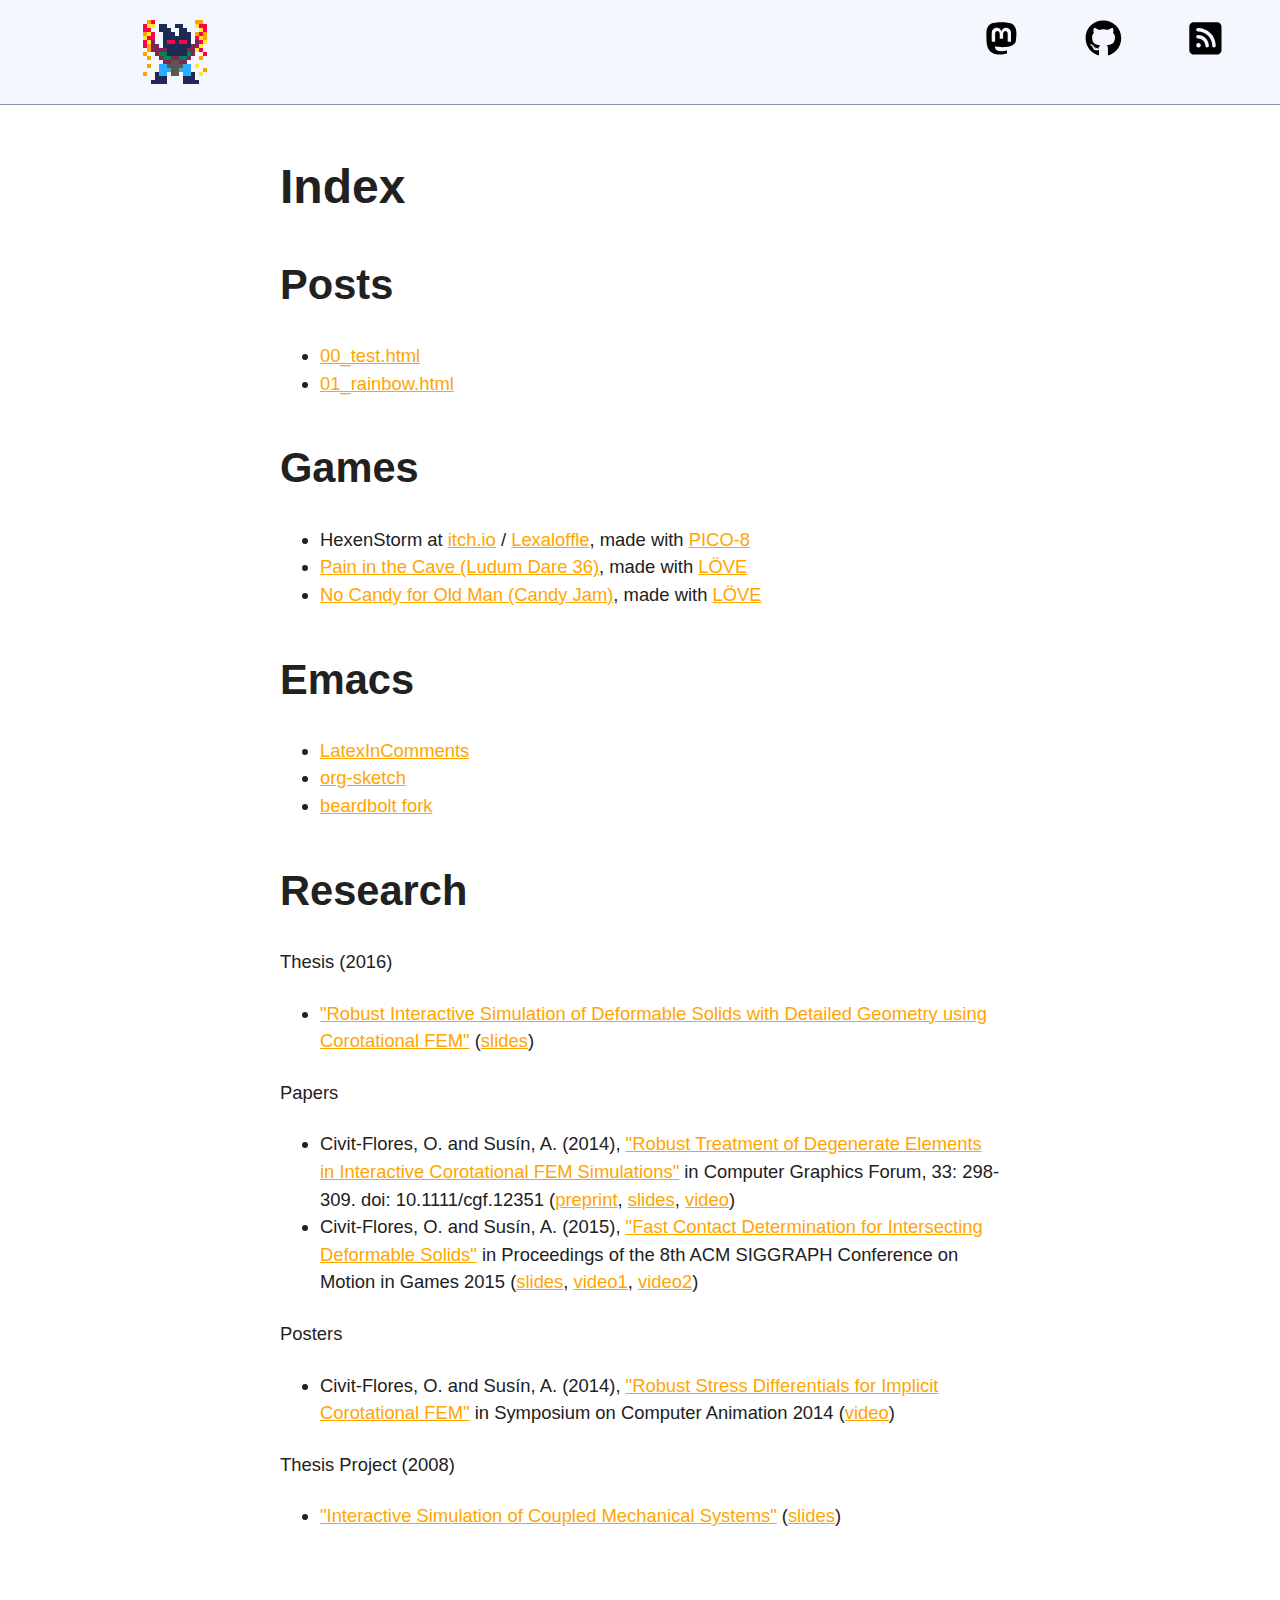
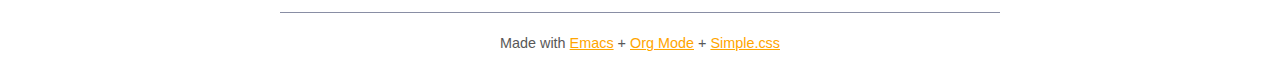
<file: public_html/index.html>
<?xml version="1.0" encoding="utf-8"?>
<!DOCTYPE html PUBLIC "-//W3C//DTD XHTML 1.0 Strict//EN"
"http://www.w3.org/TR/xhtml1/DTD/xhtml1-strict.dtd">
<html xmlns="http://www.w3.org/1999/xhtml" lang="en" xml:lang="en">
<head>
<meta http-equiv="Content-Type" content="text/html;charset=utf-8" />
<meta name="viewport" content="width=device-width, initial-scale=1" />
<title>Index</title>
<meta name="generator" content="Org Mode" />
<link rel="stylesheet" href="../css/simple.min.css" /><link rel="stylesheet" href="../css/custom.css" />
</head>
<body>
<header id="top" class="status">
<style>
  /* Customize Simple.css <header> padding top/bottom and left/right
     NOTE: this affects <footer> too, seems unavoidable
   */
  .status { padding: 20px 20px; }
  /* Container grid for 3 header elements */
  .container_img_title_icons { width: 100%;
                               display: grid;
                               grid-template-columns: 25% 50% 25%; }
  /* Container grid for 3 icons */
  .container_icons { display: grid;
                     grid-template-columns: 33% 33% 33%; }
  /* SVG icon from fontawesome https://docs.fontawesome.com/web/add-icons/svg-bare
     fill: white, instead of default black TODO: dark mode only!?)
  */
  .icon { width: 2em;
          height: 2em;
          fill: black;
          vertical-align: -0.25em; }
  /* Change icon color when hovered */
  .icon:hover { fill: turquoise; }

  /* Change icon fill+hover in dark scheme */
  @media (prefers-color-scheme: dark) {
      .icon { fill: white; }
      .icon:hover { fill: orange; }
  }

</style>

<div class="wrapper_header"> <!-- unnecessary -->

<div class="container_img_title_icons">

  <!-- Image on the Left-->
  <div>
    <a href="/">
      <!-- <img class="logo" type="image/gif" src="../img/mummy7.gif"/> -->
      <img class="logo" type="image/gif" src="../img/FireExecutioner.png"/>
    </a>
  </div>

  <!-- Title at Middle (empty now, but DIV to insert middle block) -->
  <div> </div>

  <!-- Icons on the Right -->
  <div class="container_icons">

    <div>
    <a href="https://mastodon.gamedev.place/@ocivitf" ><svg class="icon"
      xmlns="http://www.w3.org/2000/svg" viewBox="0 0 448 512"><!--!Font
      Awesome Free 6.7.1 by @fontawesome - https://fontawesome.com License
      - https://fontawesome.com/license/free Copyright 2024 Fonticons,
        Inc.--><path d="M433
      179.1c0-97.2-63.7-125.7-63.7-125.7-62.5-28.7-228.6-28.4-290.5 0 0
      0-63.7 28.5-63.7 125.7 0 115.7-6.6 259.4 105.6 289.1 40.5 10.7 75.3
      13 103.3 11.4 50.8-2.8 79.3-18.1 79.3-18.1l-1.7-36.9s-36.3 11.4-77.1
      10.1c-40.4-1.4-83-4.4-89.6-54a102.5 102.5 0 0 1 -.9-13.9c85.6 20.9
      158.7 9.1 178.8 6.7 56.1-6.7 105-41.3 111.2-72.9 9.8-49.8 9-121.5
      9-121.5zm-75.1 125.2h-46.6v-114.2c0-49.7-64-51.6-64
      6.9v62.5h-46.3V197c0-58.5-64-56.6-64-6.9v114.2H90.2c0-122.1-5.2-147.9
      18.4-175 25.9-28.9 79.8-30.8 103.8 6.1l11.6 19.5 11.6-19.5c24.1-37.1
      78.1-34.8 103.8-6.1 23.7 27.3 18.4 53 18.4 175z"/></svg></a>
    </div>

    <div>
    <a href="https://github.com/esquellington"><svg class="icon"
    xmlns="http://www.w3.org/2000/svg" viewBox="0 0 496 512"><!--!Font
    Awesome Free 6.7.1 by @fontawesome - https://fontawesome.com License
    - https://fontawesome.com/license/free Copyright 2024 Fonticons,
    Inc.--><path d="M165.9 397.4c0 2-2.3 3.6-5.2 3.6-3.3
    .3-5.6-1.3-5.6-3.6 0-2 2.3-3.6 5.2-3.6 3-.3 5.6 1.3 5.6
    3.6zm-31.1-4.5c-.7 2 1.3 4.3 4.3 4.9 2.6 1 5.6 0
    6.2-2s-1.3-4.3-4.3-5.2c-2.6-.7-5.5 .3-6.2 2.3zm44.2-1.7c-2.9 .7-4.9
    2.6-4.6 4.9 .3 2 2.9 3.3 5.9 2.6 2.9-.7 4.9-2.6
    4.6-4.6-.3-1.9-3-3.2-5.9-2.9zM244.8 8C106.1 8 0 113.3 0 252c0 110.9
    69.8 205.8 169.5 239.2 12.8 2.3 17.3-5.6 17.3-12.1
    0-6.2-.3-40.4-.3-61.4 0 0-70 15-84.7-29.8 0 0-11.4-29.1-27.8-36.6 0
    0-22.9-15.7 1.6-15.4 0 0 24.9 2 38.6 25.8 21.9 38.6 58.6 27.5 72.9
    20.9 2.3-16 8.8-27.1 16-33.7-55.9-6.2-112.3-14.3-112.3-110.5 0-27.5
    7.6-41.3 23.6-58.9-2.6-6.5-11.1-33.3 2.6-67.9 20.9-6.5 69 27 69 27
    20-5.6 41.5-8.5 62.8-8.5s42.8 2.9 62.8 8.5c0 0 48.1-33.6 69-27 13.7
    34.7 5.2 61.4 2.6 67.9 16 17.7 25.8 31.5 25.8 58.9 0 96.5-58.9
    104.2-114.8 110.5 9.2 7.9 17 22.9 17 46.4 0 33.7-.3 75.4-.3 83.6 0
    6.5 4.6 14.4 17.3 12.1C428.2 457.8 496 362.9 496 252 496 113.3 383.5
    8 244.8 8zM97.2 352.9c-1.3 1-1 3.3 .7 5.2 1.6 1.6 3.9 2.3 5.2 1
    1.3-1 1-3.3-.7-5.2-1.6-1.6-3.9-2.3-5.2-1zm-10.8-8.1c-.7 1.3 .3 2.9
    2.3 3.9 1.6 1 3.6 .7 4.3-.7 .7-1.3-.3-2.9-2.3-3.9-2-.6-3.6-.3-4.3
    .7zm32.4 35.6c-1.6 1.3-1 4.3 1.3 6.2 2.3 2.3 5.2 2.6 6.5 1 1.3-1.3
    .7-4.3-1.3-6.2-2.2-2.3-5.2-2.6-6.5-1zm-11.4-14.7c-1.6 1-1.6 3.6 0
    5.9 1.6 2.3 4.3 3.3 5.6 2.3 1.6-1.3 1.6-3.9
    0-6.2-1.4-2.3-4-3.3-5.6-2z"/></svg></a>
    </div>

    <div>
    <a href="https://RSS"><svg class="icon"
    xmlns="http://www.w3.org/2000/svg" viewBox="0 0 448 512"><!--!Font
    Awesome Free 6.7.1 by @fontawesome - https://fontawesome.com License
    - https://fontawesome.com/license/free Copyright 2024 Fonticons,
    Inc.--><path d="M64 32C28.7 32 0 60.7 0 96L0 416c0 35.3 28.7 64 64
    64l320 0c35.3 0 64-28.7 64-64l0-320c0-35.3-28.7-64-64-64L64 32zM96
    136c0-13.3 10.7-24 24-24c137 0 248 111 248 248c0 13.3-10.7 24-24
    24s-24-10.7-24-24c0-110.5-89.5-200-200-200c-13.3 0-24-10.7-24-24zm0
    96c0-13.3 10.7-24 24-24c83.9 0 152 68.1 152 152c0 13.3-10.7 24-24
    24s-24-10.7-24-24c0-57.4-46.6-104-104-104c-13.3 0-24-10.7-24-24zm0
    120a32 32 0 1 1 64 0 32 32 0 1 1 -64 0z"/></svg></a>
    </div>

  </div> <!-- container_icons -->

</div> <!-- container_img_title_icons -->

<!-- Top simple.css navigation buttons
<nav>
  <a class="button" href="/">Home</a>
  <a class="button" href="/posts">Posts</a>
  <a class="button" href="/about">About</a>
</nav>
-->

</div> <!-- wrapper_header -->
</header>
<main id="content" class="content">
<h1 class="title">Index</h1>

<div id="outline-container-orgf83b1e7" class="outline-2">
<h2 id="orgf83b1e7">Posts</h2>
<div class="outline-text-2" id="text-orgf83b1e7">
<ul class="org-ul">
<li><a href="00_test.html">00_test.html</a></li>
<li><a href="01_rainbow.html">01_rainbow.html</a></li>
</ul>
</div>
</div>

<div id="outline-container-org940ae00" class="outline-2">
<h2 id="org940ae00">Games</h2>
<div class="outline-text-2" id="text-org940ae00">
<ul class="org-ul">
<li>HexenStorm at <a href="https://draven.itch.io/hexenstorm">itch.io</a> / <a href="https://www.lexaloffle.com/bbs/?tid=29847">Lexaloffle</a>, made with <a href="https://www.lexaloffle.com/pico-8.php">PICO-8</a></li>
<li><a href="https://esquellington.github.io/games/PainInTheCave/index.html">Pain in the Cave (Ludum Dare 36)</a>, made with <a href="https://love2d.org/">LÖVE</a></li>
<li><a href="https://esquellington.github.io/games/NoCandyForOldMan/index.html">No Candy for Old Man (Candy Jam)</a>, made with <a href="https://love2d.org/">LÖVE</a></li>
</ul>
</div>
</div>

<div id="outline-container-org0d7ccf0" class="outline-2">
<h2 id="org0d7ccf0">Emacs</h2>
<div class="outline-text-2" id="text-org0d7ccf0">
<ul class="org-ul">
<li><a href="https://github.com/esquellington/esquellington.github.io/tree/master/Emacs/LatexInComments">LatexInComments</a></li>
<li><a href="https://github.com/esquellington/esquellington.github.io/tree/master/Emacs/OrgSketch">org-sketch</a></li>
<li><a href="https://github.com/esquellington/beardbolt">beardbolt fork</a></li>
</ul>
</div>
</div>

<div id="outline-container-orgec0a67d" class="outline-2">
<h2 id="orgec0a67d">Research</h2>
<div class="outline-text-2" id="text-orgec0a67d">
<p>
Thesis (2016)
</p>
<ul class="org-ul">
<li><a href="https://www.cs.upc.edu/~ocivit/misc/Thesis-Digital.pdf">"Robust Interactive Simulation of Deformable Solids with Detailed Geometry using Corotational FEM"</a> (<a href="https://www.cs.upc.edu/~ocivit/slides/SlidesThesis.pdf">slides</a>)</li>
</ul>

<p>
Papers
</p>
<ul class="org-ul">
<li>Civit-Flores, O. and Susín, A. (2014),
<a href="http://onlinelibrary.wiley.com/doi/10.1111/cgf.12351/abstract">"Robust Treatment of Degenerate Elements in Interactive Corotational
FEM Simulations"</a> in Computer Graphics Forum, 33: 298-309. doi:
10.1111/cgf.12351 (<a href="https://www.cs.upc.edu/~ocivit/publications/2014_RobustTreatmentOfDegenerateElementsInInteractiveCorotationalFEMSimulations.pdf">preprint</a>, <a href="https://www.cs.upc.edu/~ocivit/slides/SlidesDAPD.pdf">slides</a>, <a href="https://www.cs.upc.edu/~ocivit/videos/DCFEM_Full.ogg">video</a>)</li>
<li>Civit-Flores, O. and Susín, A. (2015), <a href="https://www.cs.upc.edu/~ocivit/publications/2015_FastContactDeterminationForIntersectingDeformableSolids.pdf">"Fast Contact Determination for Intersecting Deformable Solids"</a> in Proceedings of the 8th ACM
SIGGRAPH Conference on Motion in Games 2015 (<a href="https://www.cs.upc.edu/~ocivit/slides/SlidesFCDHDDS.pdf">slides</a>, <a href="https://www.cs.upc.edu/~ocivit/videos/FCDHDDS-Video1.avi">video1</a>, <a href="https://www.cs.upc.edu/~ocivit/videos/FCDHDDS-Video2.avi">video2</a>)</li>
</ul>

<p>
Posters
</p>
<ul class="org-ul">
<li>Civit-Flores, O. and Susín, A. (2014), <a href="https://www.cs.upc.edu/~ocivit/misc/Poster-DCNLFEM-SCA.pdf">"Robust Stress Differentials
for Implicit Corotational FEM"</a> in Symposium on Computer Animation
2014 (<a href="https://www.cs.upc.edu/~ocivit/videos/DCNLFEM-Final-HD.avi">video</a>)</li>
</ul>

<p>
Thesis Project (2008)
</p>
<ul class="org-ul">
<li><a href="https://www.cs.upc.edu/~ocivit/PdT/dea.pdf">"Interactive Simulation of Coupled Mechanical Systems"</a> (<a href="https://www.cs.upc.edu/~ocivit/PdT/Presentacio_PdT_UPC.pdf">slides</a>)</li>
</ul>
</div>
</div>
</main>
<footer id="postamble" class="status">
<style>
  /* Customize Simple.css footer padding top/bottom and left/right */
</style>

<div class="footer">
  <div class="bg">
    <div class="container">
      Made with
      <a href="https://www.gnu.org/savannah-checkouts/gnu/emacs/emacs.html">Emacs</a>
      <!-- <img class="github" type="image/png" src="../img/Emacs.png" /> -->
      +
      <a href="https://orgmode.org/">Org Mode</a>
      <!-- <img class="github" type="image/png" src="../img/OrgMode.png" /> -->
      +
      <a href="https://simplecss.org/">Simple.css</a>
    </div>
  </div>
</div>
</footer>
</body>
</html>
</file>
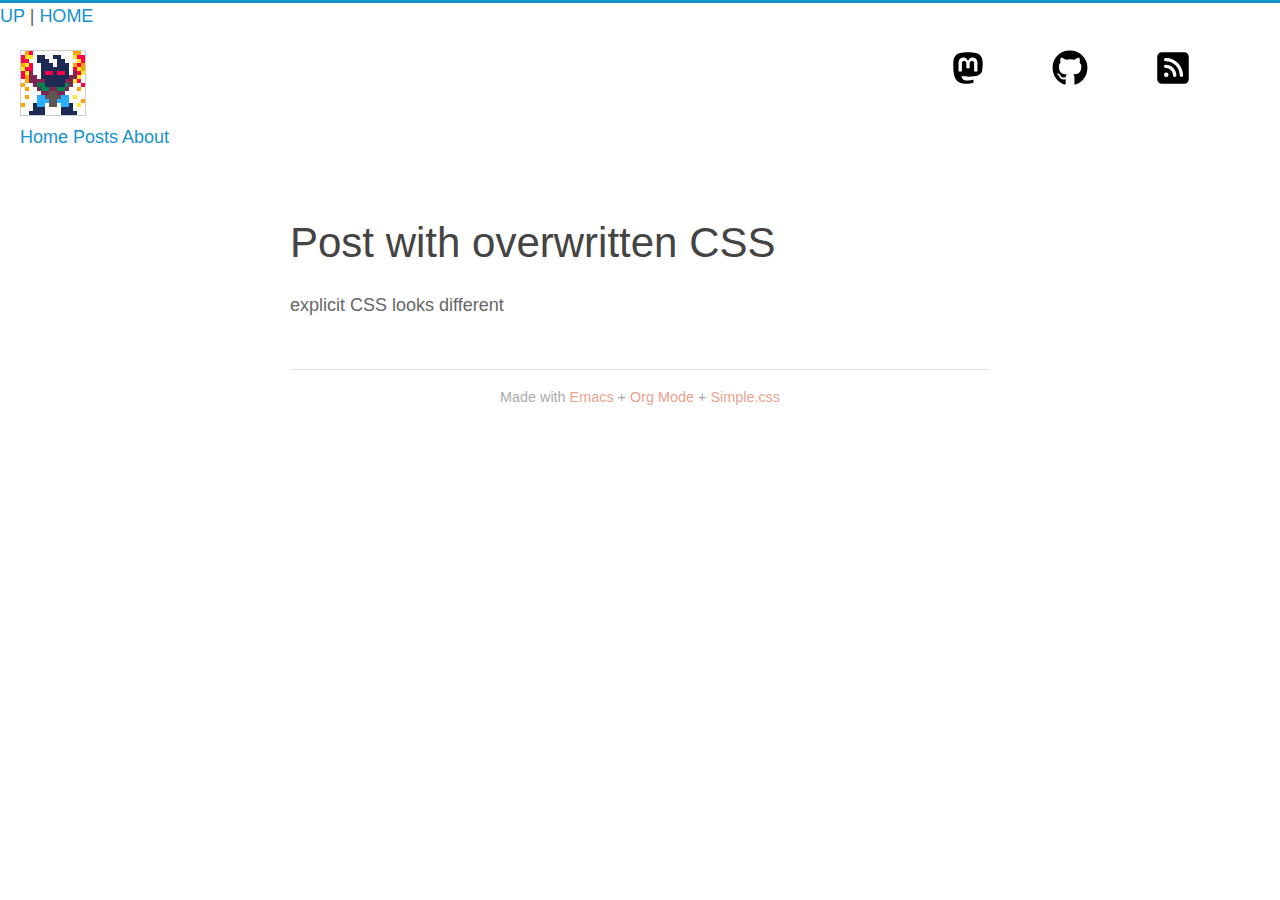
<file: post_with_css.html>
<?xml version="1.0" encoding="utf-8"?>
<!DOCTYPE html PUBLIC "-//W3C//DTD XHTML 1.0 Strict//EN"
"http://www.w3.org/TR/xhtml1/DTD/xhtml1-strict.dtd">
<html xmlns="http://www.w3.org/1999/xhtml" lang="en" xml:lang="en">
<head>
<meta http-equiv="Content-Type" content="text/html;charset=utf-8" />
<meta name="viewport" content="width=device-width, initial-scale=1" />
<title>Post with overwritten CSS</title>
<meta name="generator" content="Org Mode" />
<link rel="stylesheet" type="text/css" href="../css/example.css" />
</head>
<body>
<div id="org-div-home-and-up">
 <a accesskey="h" href="sitemap.html"> UP </a>
 |
 <a accesskey="H" href="index.html"> HOME </a>
</div><header id="top" class="status">
<style>
  /* Customize Simple.css <header> padding top/bottom and left/right
     NOTE: this affects <footer> too, seems unavoidable
   */
  .status { padding: 20px 20px; }
  /* Container grid for 3 header elements */
  .container_img_title_icons { width: 100%;
                               display: grid;
                               grid-template-columns: 25% 50% 25%; }
  /* Container grid for 3 icons */
  .container_icons { display: grid;
                     grid-template-columns: 33% 33% 33%; }
  /* SVG icon from fontawesome https://docs.fontawesome.com/web/add-icons/svg-bare
     fill: white, instead of default black TODO: dark mode only!?)
  */
  .icon { width: 2em;
          height: 2em;
          fill: black;
          vertical-align: -0.25em; }
  /* Change icon color when hovered */
  .icon:hover { fill: turquoise; }

  /* Change icon fill+hover in dark scheme */
  @media (prefers-color-scheme: dark) {
      .icon { fill: white; }
      .icon:hover { fill: orange; }
  }

</style>

<div class="wrapper_header"> <!-- unnecessary -->

<div class="container_img_title_icons">

  <!-- Image on the Left-->
  <div>
    <a href="/">
      <img class="logo" type="image/gif" src="img/FireExecutioner.png"/>
    </a>
  </div>

  <!-- Title at Middle (empty now, but DIV to insert middle block) -->
  <div> </div>

  <!-- Icons on the Right -->
  <div class="container_icons">

    <div>
    <a href="https://mastodon.gamedev.place/@ocivitf" ><svg class="icon"
      xmlns="http://www.w3.org/2000/svg" viewBox="0 0 448 512"><!--!Font
      Awesome Free 6.7.1 by @fontawesome - https://fontawesome.com License
      - https://fontawesome.com/license/free Copyright 2024 Fonticons,
        Inc.--><path d="M433
      179.1c0-97.2-63.7-125.7-63.7-125.7-62.5-28.7-228.6-28.4-290.5 0 0
      0-63.7 28.5-63.7 125.7 0 115.7-6.6 259.4 105.6 289.1 40.5 10.7 75.3
      13 103.3 11.4 50.8-2.8 79.3-18.1 79.3-18.1l-1.7-36.9s-36.3 11.4-77.1
      10.1c-40.4-1.4-83-4.4-89.6-54a102.5 102.5 0 0 1 -.9-13.9c85.6 20.9
      158.7 9.1 178.8 6.7 56.1-6.7 105-41.3 111.2-72.9 9.8-49.8 9-121.5
      9-121.5zm-75.1 125.2h-46.6v-114.2c0-49.7-64-51.6-64
      6.9v62.5h-46.3V197c0-58.5-64-56.6-64-6.9v114.2H90.2c0-122.1-5.2-147.9
      18.4-175 25.9-28.9 79.8-30.8 103.8 6.1l11.6 19.5 11.6-19.5c24.1-37.1
      78.1-34.8 103.8-6.1 23.7 27.3 18.4 53 18.4 175z"/></svg></a>
    </div>

    <div>
    <a href="https://github.com/esquellington"><svg class="icon"
    xmlns="http://www.w3.org/2000/svg" viewBox="0 0 496 512"><!--!Font
    Awesome Free 6.7.1 by @fontawesome - https://fontawesome.com License
    - https://fontawesome.com/license/free Copyright 2024 Fonticons,
    Inc.--><path d="M165.9 397.4c0 2-2.3 3.6-5.2 3.6-3.3
    .3-5.6-1.3-5.6-3.6 0-2 2.3-3.6 5.2-3.6 3-.3 5.6 1.3 5.6
    3.6zm-31.1-4.5c-.7 2 1.3 4.3 4.3 4.9 2.6 1 5.6 0
    6.2-2s-1.3-4.3-4.3-5.2c-2.6-.7-5.5 .3-6.2 2.3zm44.2-1.7c-2.9 .7-4.9
    2.6-4.6 4.9 .3 2 2.9 3.3 5.9 2.6 2.9-.7 4.9-2.6
    4.6-4.6-.3-1.9-3-3.2-5.9-2.9zM244.8 8C106.1 8 0 113.3 0 252c0 110.9
    69.8 205.8 169.5 239.2 12.8 2.3 17.3-5.6 17.3-12.1
    0-6.2-.3-40.4-.3-61.4 0 0-70 15-84.7-29.8 0 0-11.4-29.1-27.8-36.6 0
    0-22.9-15.7 1.6-15.4 0 0 24.9 2 38.6 25.8 21.9 38.6 58.6 27.5 72.9
    20.9 2.3-16 8.8-27.1 16-33.7-55.9-6.2-112.3-14.3-112.3-110.5 0-27.5
    7.6-41.3 23.6-58.9-2.6-6.5-11.1-33.3 2.6-67.9 20.9-6.5 69 27 69 27
    20-5.6 41.5-8.5 62.8-8.5s42.8 2.9 62.8 8.5c0 0 48.1-33.6 69-27 13.7
    34.7 5.2 61.4 2.6 67.9 16 17.7 25.8 31.5 25.8 58.9 0 96.5-58.9
    104.2-114.8 110.5 9.2 7.9 17 22.9 17 46.4 0 33.7-.3 75.4-.3 83.6 0
    6.5 4.6 14.4 17.3 12.1C428.2 457.8 496 362.9 496 252 496 113.3 383.5
    8 244.8 8zM97.2 352.9c-1.3 1-1 3.3 .7 5.2 1.6 1.6 3.9 2.3 5.2 1
    1.3-1 1-3.3-.7-5.2-1.6-1.6-3.9-2.3-5.2-1zm-10.8-8.1c-.7 1.3 .3 2.9
    2.3 3.9 1.6 1 3.6 .7 4.3-.7 .7-1.3-.3-2.9-2.3-3.9-2-.6-3.6-.3-4.3
    .7zm32.4 35.6c-1.6 1.3-1 4.3 1.3 6.2 2.3 2.3 5.2 2.6 6.5 1 1.3-1.3
    .7-4.3-1.3-6.2-2.2-2.3-5.2-2.6-6.5-1zm-11.4-14.7c-1.6 1-1.6 3.6 0
    5.9 1.6 2.3 4.3 3.3 5.6 2.3 1.6-1.3 1.6-3.9
    0-6.2-1.4-2.3-4-3.3-5.6-2z"/></svg></a>
    </div>

    <div>
    <a href="https://RSS"><svg class="icon"
    xmlns="http://www.w3.org/2000/svg" viewBox="0 0 448 512"><!--!Font
    Awesome Free 6.7.1 by @fontawesome - https://fontawesome.com License
    - https://fontawesome.com/license/free Copyright 2024 Fonticons,
    Inc.--><path d="M64 32C28.7 32 0 60.7 0 96L0 416c0 35.3 28.7 64 64
    64l320 0c35.3 0 64-28.7 64-64l0-320c0-35.3-28.7-64-64-64L64 32zM96
    136c0-13.3 10.7-24 24-24c137 0 248 111 248 248c0 13.3-10.7 24-24
    24s-24-10.7-24-24c0-110.5-89.5-200-200-200c-13.3 0-24-10.7-24-24zm0
    96c0-13.3 10.7-24 24-24c83.9 0 152 68.1 152 152c0 13.3-10.7 24-24
    24s-24-10.7-24-24c0-57.4-46.6-104-104-104c-13.3 0-24-10.7-24-24zm0
    120a32 32 0 1 1 64 0 32 32 0 1 1 -64 0z"/></svg></a>
    </div>

  </div> <!-- container_icons -->

</div> <!-- container_img_title_icons -->

<!-- Top simple.css navigation buttons -->
<nav>
  <a class="button" href="/">Home</a>
  <a class="button" href="posts.html">Posts</a>
  <a class="button" href="/about">About</a>
</nav>

</div> <!-- wrapper_header -->
</header>
<main id="content" class="content">
<h1 class="title">Post with overwritten CSS</h1>
<p>
explicit CSS looks different
</p>
</main>
<footer id="postamble" class="status">
<style>
  /* Customize Simple.css footer padding top/bottom and left/right */
</style>

<div class="footer">
  <div class="bg">
    <div class="container">
      Made with
      <a href="https://www.gnu.org/savannah-checkouts/gnu/emacs/emacs.html">Emacs</a>
      <!-- <img class="github" type="image/png" src="../img/Emacs.png" /> -->
      +
      <a href="https://orgmode.org/">Org Mode</a>
      <!-- <img class="github" type="image/png" src="../img/OrgMode.png" /> -->
      +
      <a href="https://simplecss.org/">Simple.css</a>
    </div>
  </div>
</div>
</footer>
</body>
</html>
</file>
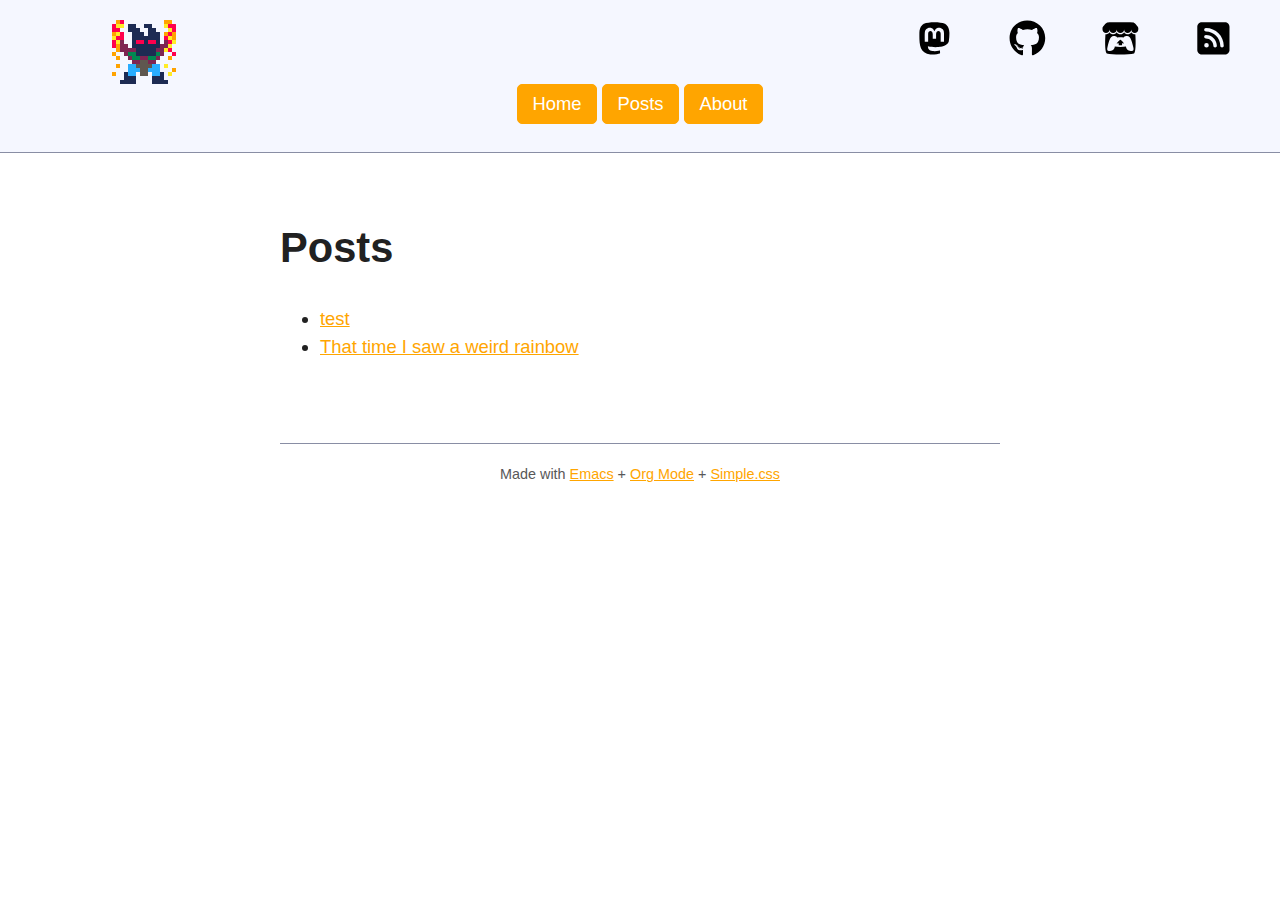
<file: posts.html>
<?xml version="1.0" encoding="utf-8"?>
<!DOCTYPE html PUBLIC "-//W3C//DTD XHTML 1.0 Strict//EN"
"http://www.w3.org/TR/xhtml1/DTD/xhtml1-strict.dtd">
<html xmlns="http://www.w3.org/1999/xhtml" lang="en" xml:lang="en">
<head>
<meta http-equiv="Content-Type" content="text/html;charset=utf-8" />
<meta name="viewport" content="width=device-width, initial-scale=1" />
<title>&lrm;</title>
<meta name="generator" content="Org Mode" />
<link rel="stylesheet" href="../css/simple.min.css" /><link rel="stylesheet" href="../css/custom.css" />
</head>
<body>
<header id="top" class="status">
<style>
  /* Customize Simple.css <header> padding top/bottom and left/right
     NOTE: this affects <footer> too, seems unavoidable
   */
  .status { padding: 20px 20px; }
  /* Container grid for 3 header elements */
  .container_img_title_icons { width: 100%;
                               display: grid;
                               grid-template-columns: 20% 50% 30%; }
  /* Container grid for 3 icons */
  .container_icons { display: grid;
                     grid-template-columns: 25% 25% 25% 25%; }
  /* SVG icon from fontawesome https://docs.fontawesome.com/web/add-icons/svg-bare
     fill: white, instead of default black TODO: dark mode only!?)
  */
  .icon { width: 2em;
          height: 2em;
          fill: black;
          vertical-align: -0.25em; }
  /* Change icon color when hovered */
  .icon:hover { fill: turquoise; }

  /* Change icon fill+hover in dark scheme */
  @media (prefers-color-scheme: dark) {
      .icon { fill: white; }
      .icon:hover { fill: orange; }
  }

</style>

<div class="wrapper_header"> <!-- unnecessary -->

<div class="container_img_title_icons">

  <!-- Image on the Left-->
  <div>
    <a href="/">
      <img class="logo" type="image/gif" src="img/FireExecutioner.png"/>
    </a>
  </div>

  <!-- Title at Middle (empty now, but DIV to insert middle block) -->
  <div> </div>

  <!-- Icons on the Right -->
  <div class="container_icons">

    <div>
    <a href="https://mastodon.gamedev.place/@ocivitf" ><svg
    class="icon" xmlns="http://www.w3.org/2000/svg" viewBox="0 0 448
    512"><!--!Font Awesome Free 6.7.1 by @fontawesome -
    https://fontawesome.com License -
    https://fontawesome.com/license/free Copyright 2024 Fonticons,
    Inc.--><path d="M433
    179.1c0-97.2-63.7-125.7-63.7-125.7-62.5-28.7-228.6-28.4-290.5 0 0
    0-63.7 28.5-63.7 125.7 0 115.7-6.6 259.4 105.6 289.1 40.5 10.7
    75.3 13 103.3 11.4 50.8-2.8 79.3-18.1 79.3-18.1l-1.7-36.9s-36.3
    11.4-77.1 10.1c-40.4-1.4-83-4.4-89.6-54a102.5 102.5 0 0 1
    -.9-13.9c85.6 20.9 158.7 9.1 178.8 6.7 56.1-6.7 105-41.3
    111.2-72.9 9.8-49.8 9-121.5 9-121.5zm-75.1
    125.2h-46.6v-114.2c0-49.7-64-51.6-64
    6.9v62.5h-46.3V197c0-58.5-64-56.6-64-6.9v114.2H90.2c0-122.1-5.2-147.9
    18.4-175 25.9-28.9 79.8-30.8 103.8 6.1l11.6 19.5
    11.6-19.5c24.1-37.1 78.1-34.8 103.8-6.1 23.7 27.3 18.4 53 18.4
    175z"/></svg></a>
    </div>

    <div>
    <a href="https://github.com/esquellington"><svg class="icon"
    xmlns="http://www.w3.org/2000/svg" viewBox="0 0 496 512"><!--!Font
    Awesome Free 6.7.1 by @fontawesome - https://fontawesome.com License
    - https://fontawesome.com/license/free Copyright 2024 Fonticons,
    Inc.--><path d="M165.9 397.4c0 2-2.3 3.6-5.2 3.6-3.3
    .3-5.6-1.3-5.6-3.6 0-2 2.3-3.6 5.2-3.6 3-.3 5.6 1.3 5.6
    3.6zm-31.1-4.5c-.7 2 1.3 4.3 4.3 4.9 2.6 1 5.6 0
    6.2-2s-1.3-4.3-4.3-5.2c-2.6-.7-5.5 .3-6.2 2.3zm44.2-1.7c-2.9 .7-4.9
    2.6-4.6 4.9 .3 2 2.9 3.3 5.9 2.6 2.9-.7 4.9-2.6
    4.6-4.6-.3-1.9-3-3.2-5.9-2.9zM244.8 8C106.1 8 0 113.3 0 252c0 110.9
    69.8 205.8 169.5 239.2 12.8 2.3 17.3-5.6 17.3-12.1
    0-6.2-.3-40.4-.3-61.4 0 0-70 15-84.7-29.8 0 0-11.4-29.1-27.8-36.6 0
    0-22.9-15.7 1.6-15.4 0 0 24.9 2 38.6 25.8 21.9 38.6 58.6 27.5 72.9
    20.9 2.3-16 8.8-27.1 16-33.7-55.9-6.2-112.3-14.3-112.3-110.5 0-27.5
    7.6-41.3 23.6-58.9-2.6-6.5-11.1-33.3 2.6-67.9 20.9-6.5 69 27 69 27
    20-5.6 41.5-8.5 62.8-8.5s42.8 2.9 62.8 8.5c0 0 48.1-33.6 69-27 13.7
    34.7 5.2 61.4 2.6 67.9 16 17.7 25.8 31.5 25.8 58.9 0 96.5-58.9
    104.2-114.8 110.5 9.2 7.9 17 22.9 17 46.4 0 33.7-.3 75.4-.3 83.6 0
    6.5 4.6 14.4 17.3 12.1C428.2 457.8 496 362.9 496 252 496 113.3 383.5
    8 244.8 8zM97.2 352.9c-1.3 1-1 3.3 .7 5.2 1.6 1.6 3.9 2.3 5.2 1
    1.3-1 1-3.3-.7-5.2-1.6-1.6-3.9-2.3-5.2-1zm-10.8-8.1c-.7 1.3 .3 2.9
    2.3 3.9 1.6 1 3.6 .7 4.3-.7 .7-1.3-.3-2.9-2.3-3.9-2-.6-3.6-.3-4.3
    .7zm32.4 35.6c-1.6 1.3-1 4.3 1.3 6.2 2.3 2.3 5.2 2.6 6.5 1 1.3-1.3
    .7-4.3-1.3-6.2-2.2-2.3-5.2-2.6-6.5-1zm-11.4-14.7c-1.6 1-1.6 3.6 0
    5.9 1.6 2.3 4.3 3.3 5.6 2.3 1.6-1.3 1.6-3.9
    0-6.2-1.4-2.3-4-3.3-5.6-2z"/></svg></a>
    </div>

    <div>
    <a href="https://draven.itch.io/"> <svg class="icon"
    xmlns="http://www.w3.org/2000/svg" viewBox="0 0 512 512"><!--!Font
    Awesome Free v7.0.1 by @fontawesome - https://fontawesome.com
    License - https://fontawesome.com/license/free Copyright 2025
    Fonticons, Inc.--><path d="M71.9 34.8C50.2 47.7 7.4 96.8 7 109.7l0
    21.3c0 27.1 25.3 50.8 48.2 50.8 27.6 0 50.5-22.8 50.5-50 0 27.1
    22.2 50 49.8 50s49-22.8 49-50c0 27.1 23.6 50 51.2 50l.5 0c27.6 0
    51.2-22.8 51.2-50 0 27.1 21.5 50 49 50s49.8-22.8 49.8-50c0 27.1 23
    50 50.5 50 23 0 48.3-23.8
    48.3-50.8l0-21.3c-.4-12.9-43.2-62.1-64.9-75-67.4-2.3-114.2-2.7-184-2.7S91.1
    33.1 71.9 34.8zM204.2 169.2c-22 38.4-77.9 38.7-99.8 .2-13.2
    23.1-43.2 32.1-56 27.7-3.9 40.2-13.7 237.1 17.7 269.2 80 18.7
    302.1 18.1 379.8 0 31.6-32.3 21.3-232 17.7-269.2-12.9
    4.4-42.9-4.6-56-27.7-22 38.5-77.8 38.1-99.8-.2-7.1 12.5-23
    28.9-51.8 28.9-10.4 .3-20.8-2.2-29.9-7.3s-16.7-12.6-21.9-21.6l0
    0zm-41.6 53.8c16.5 0 31.1 0 49.2 19.8 29.3-3 58.9-3 88.2 0
    18.2-19.7 32.8-19.7 49.2-19.7 52.3 0 65.2 77.5 83.9 144.4 17.3
    62.2-5.5 63.7-34 63.7-42.1-1.6-65.5-32.2-65.5-62.8-39.3 6.4-101.9
    8.8-155.6 0 0 30.6-23.3 61.2-65.5 62.8-28.4-.1-51.2-1.6-33.9-63.7
    18.7-67 31.6-144.4 83.9-144.4l0-.1zM256 270.8s-44.4 40.8-52.4
    55.2l29-1.2 0 25.3c0 1.5 21.3 .2 23.3 .2 11.6 .5 23.3 1
    23.3-.2l0-25.3 29 1.2c-8-14.5-52.4-55.2-52.4-55.2l.1 0z"/></svg></a>
    </div>

    <div>
    <a href="https://RSS"><svg class="icon"
    xmlns="http://www.w3.org/2000/svg" viewBox="0 0 448 512"><!--!Font
    Awesome Free 6.7.1 by @fontawesome - https://fontawesome.com License
    - https://fontawesome.com/license/free Copyright 2024 Fonticons,
    Inc.--><path d="M64 32C28.7 32 0 60.7 0 96L0 416c0 35.3 28.7 64 64
    64l320 0c35.3 0 64-28.7 64-64l0-320c0-35.3-28.7-64-64-64L64 32zM96
    136c0-13.3 10.7-24 24-24c137 0 248 111 248 248c0 13.3-10.7 24-24
    24s-24-10.7-24-24c0-110.5-89.5-200-200-200c-13.3 0-24-10.7-24-24zm0
    96c0-13.3 10.7-24 24-24c83.9 0 152 68.1 152 152c0 13.3-10.7 24-24
    24s-24-10.7-24-24c0-57.4-46.6-104-104-104c-13.3 0-24-10.7-24-24zm0
    120a32 32 0 1 1 64 0 32 32 0 1 1 -64 0z"/></svg></a>
    </div>

  </div> <!-- container_icons -->

</div> <!-- container_img_title_icons -->

<!-- Top simple.css navigation buttons -->
<nav>
  <a class="button" href="/">Home</a>
  <a class="button" href="posts.html">Posts</a>
  <a class="button" href="/about">About</a>
</nav>

</div> <!-- wrapper_header -->
</header>
<main id="content" class="content">
<div id="outline-container-org1a3951c" class="outline-2">
<h2 id="org1a3951c">Posts</h2>
<div class="outline-text-2" id="text-org1a3951c">
<ul class="org-ul">
<li><a href="00_test.html">test</a></li>
<li><a href="01_rainbow.html">That time I saw a weird rainbow</a></li>
</ul>
</div>
</div>
</main>
<footer id="postamble" class="status">
<style>
  /* Customize Simple.css footer padding top/bottom and left/right */
</style>

<div class="footer">
  <div class="bg">
    <div class="container">
      Made with
      <a href="https://www.gnu.org/savannah-checkouts/gnu/emacs/emacs.html">Emacs</a>
      <!-- <img class="github" type="image/png" src="../img/Emacs.png" /> -->
      +
      <a href="https://orgmode.org/">Org Mode</a>
      <!-- <img class="github" type="image/png" src="../img/OrgMode.png" /> -->
      +
      <a href="https://simplecss.org/">Simple.css</a>
    </div>
  </div>
</div>
</footer>
</body>
</html>
</file>
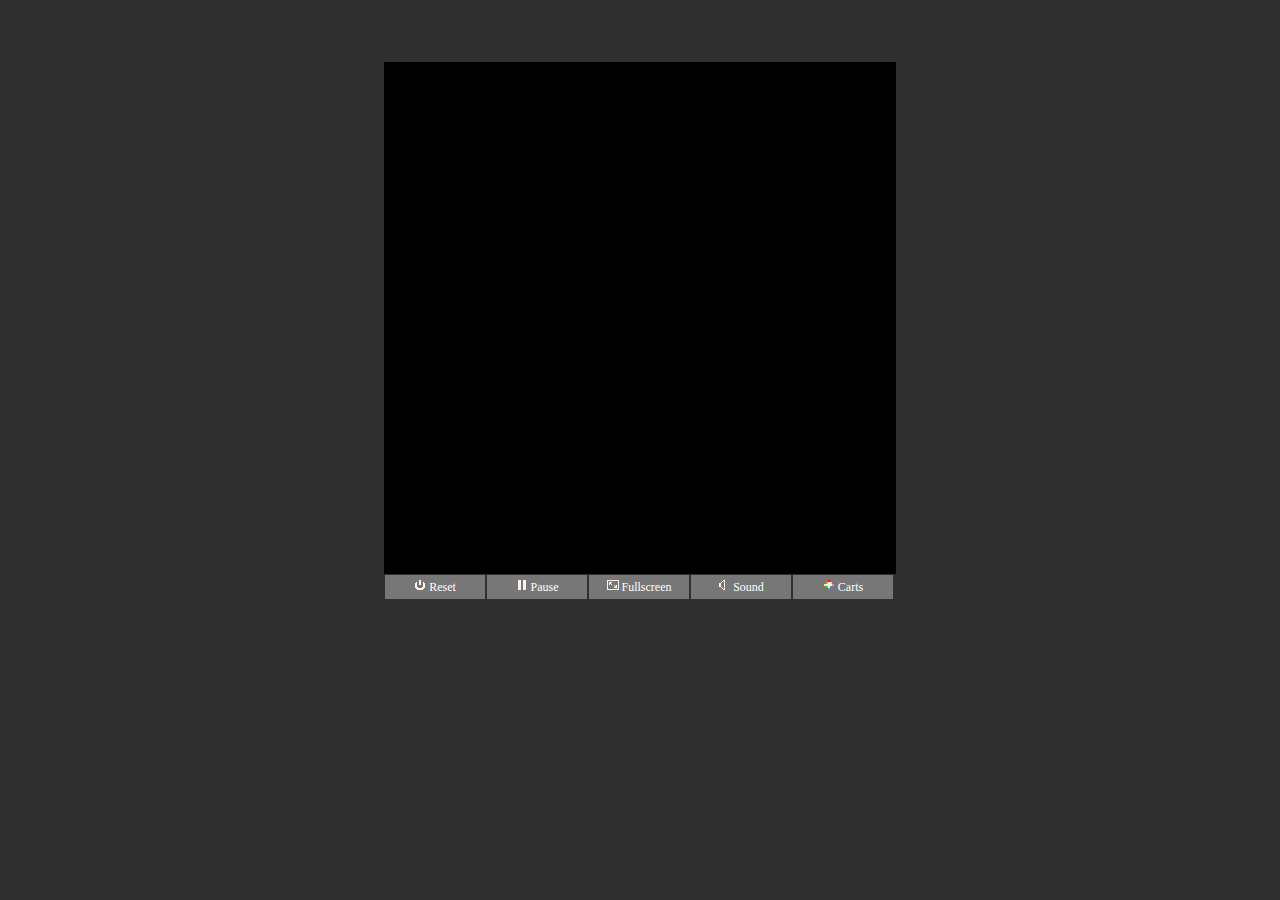
<file: games/jng/jng.html>
﻿<html>
    <head>
        <meta charset="utf-8">
        <meta http-equiv="X-UA-Compatible" content="IE=edge">
        <title>PICO-8 Cartridge</title>
        <meta name="description" content="">

<STYLE TYPE="text/css">
<!--

canvas#canvas { width: 512px; height: 512px; }

.pico8_el {
	float:left;
	width:92px;
	display:inline-block; 
  	margin: 1px;
	padding: 4px;
	text-align: center;
	color:#fff;
	background-color:#777;
	font-family : verdana;
	font-size: 9pt;
	cursor: pointer;
	cursor: hand;
}
.pico8_el a{
	text-decoration: none;
	color:#fff;
}

.pico8_el:hover{
	background-color:#aaa;
}

.pico8_el:link{
	background-color:#aaa;
}

canvas{
    image-rendering: optimizeSpeed;
    image-rendering: -moz-crisp-edges;
    image-rendering: -webkit-optimize-contrast;
    image-rendering: optimize-contrast;
    image-rendering: pixelated;
    -ms-interpolation-mode: nearest-neighbor;
    border: 0px
}

-->
</STYLE>
    
</head>

<body bgcolor=#303030>

	<br><br><br>

	<center><div style="width:512px;">

	<canvas class="emscripten" id="canvas" oncontextmenu="event.preventDefault()"></canvas>

	<script type="text/javascript">
		var canvas = document.getElementById("canvas");
		canvas.width = window.innerWidth;
		canvas.height = window.innerHeight;

		// show Emscripten environment where the canvas is
		// arguments are passed to PICO-8
		
		var Module = {};
		Module.canvas = canvas;
		
		/*
			// When pico8_buttons is defined, PICO-8 takes each int to be a live bitfield
			// representing the state of each player's buttons
			
			var pico8_buttons = [0, 0, 0, 0, 0, 0, 0, 0]; // max 8 players
			pico8_buttons[0] = 2 | 16; // example: player 0, RIGHT and Z held down
			
			// when pico8_gpio is defined, reading and writing to gpio pins will
			// read and write to these values
			var pico8_gpio = new Array(128);
		*/
	</script>

	<script async type="text/javascript" src="jng.js"></script>
	  
	<script>
		// key blocker. prevent cursor keys from scrolling page while playing cart.
		
		function onKeyDown_blocker(event) {
			event = event || window.event;
			var o = document.activeElement;
			if (!o || o == document.body || o.tagName == "canvas")
			{
				if ([32, 37, 38, 39, 40].indexOf(event.keyCode) > -1)
				{
					if (event.preventDefault) event.preventDefault();
				}
			}
		}

		document.addEventListener('keydown', onKeyDown_blocker, false);

	</script>
        
	<br>

	<div class=pico8_el onclick="Module.pico8Reset();">

	<img src="[data-uri]" alt="Reset" width=12 height=	12/>

	Reset</div>

	<div class=pico8_el onclick="Module.pico8TogglePaused();">

	<img src="[data-uri]" alt="Pause" width=12 height=12/>

	Pause</div>
	<div class=pico8_el onclick="Module.requestFullScreen(true, false);">
	<img src="[data-uri]" alt="Fullscreen" width=12 height=12/>

	Fullscreen</div>
	<div class=pico8_el onclick="Module.pico8ToggleSound();">
	<img src="[data-uri]" alt="Toggle Sound" width=12 height=12/>
	
	Sound</div>
	<div class=pico8_el ><a target="_new" href="http://www.lexaloffle.com/bbs/?cat=7&sub=2">
	<img src="[data-uri]" alt="More Carts" width=12 height=12/>

	Carts</a></div>

	<br>	

	</div></center>
	<br><br>

</body></html>
</file>
<file: css/custom.css>
/* Change accent in light scheme */
:root {
    --accent: orange;
    --accent-hover: turquoise;
}

/* Change accent in dark scheme */
@media (prefers-color-scheme: dark) {
    :root {
        --accent: turquoise;
        --accent-hover: orange;
    }
}

/* Change media params (light+dark) */
img, video {
    /* Remove img transparency, otherwise pictures are
       unnecessarily dimmed (in dark scheme) */
    opacity: 1.0;

    /* Center img by default, otherwise they're left-aligned. Width still
       defaults to 100%, but can be easily overriden per-image)*/
    display: block;
    margin-left: auto;
    margin-right: auto;
}

/* Center tables by default, otherwise they're left-aligned */
table {
    margin-left: auto;
    margin-right: auto;
}
</file>
<file: css/example.css>
body {
  font-family: 'Fira Sans', Helvetica, sans-serif;
  line-height: 1.5;
  font-size: 18px;
  background: #fff;
  color: #666;
  margin: 0;
  border-top: 3px solid #1692cc;
}
@media (max-width: 799px) {
  body {
    padding: 15px;
    font-size: .95em;
  }
}
body h1,
body h2,
body h3,
body h4 {
  font-weight: normal;
  margin: 0;
  padding: 0;
  color: #444;
}
body h1 b,
body h2 b,
body h3 b,
body h4 b {
  display: block;
  line-height: 1;
  font-size: 150%;
}
body h1 img,
body h2 img,
body h3 img,
body h4 img {
  vertical-align: middle;
  border: 0 none;
}
body h1 {
  font-size: 42px;
  margin-top: 40px;
}
body h2 {
  margin-top: 60px;
  position: relative;
  font-size: 32px;
}
body h3 {
  font-size: 22px;
  margin-top: 40px;
  font-weight: bold;
}
body p {
  text-align: justify;
}
body a {
  text-decoration: none;
  color: #1692cc;
}
body a:hover {
  color: #91351c;
  text-decoration: underline;
}
body pre {
  background: white;
}
body pre.src {
  overflow-y: auto !important;
  font-size: 16px;
}
body code {
  background: #eee;
  border: 1px solid #ccc;
  padding: 0px 4px;
  color: #666;
  overflow-x: auto;
  font-size: .9em;
}
body li {
  margin-bottom: 1em;
}
body img {
  border: 1px solid #ccc;
  height: auto;
}
@media (max-width: 800px) {
  body img {
    max-width: 100%;
  }
}
body img.no-border {
  border: none;
}
body img.rounded-border {
    border-radius: 20px;
}
body img.black-border {
    border: 2px solid black;
}
body img.spaced-border {
    border: 1px solid gray;
    padding: 15px;
}
body .tag {
  background: transparent;
  font-size: 0.6em;
}
body .tag span {
  background: #1692cc;
  color: white;
  padding: 2px 5px;
  border-radius: 4px;
}
body .pubdate {
  color: #aaa;
  font-size: 14px;
  margin-bottom: 20px;
  margin-top: -16px;
  text-align: right;
  border-bottom: 1px solid #e2e2e2;
}
body .pubdate p {
  display: inline;
  margin-right: 10px;
}
@media (max-width: 800px) {
  body .pubdate {
    margin-top: 0;
    text-align: left;
  }
}
body .nav-blog {
  text-align: right;
}
body .org-info-js_info-navigation {
  background: #bbb;
}
@media (min-width: 800px) {
  body #content,
  body #postamble {
    margin: 0 auto;
    max-width: 700px !important;
    width: 700px !important;
  }
}
body #content {
  margin-top: 10px;
}
body #postamble {
  font-size: 0.8em;
  line-height: 1.8em;
  margin-top: 50px;
  text-align: center;
  color: #aaa;
  padding: 15px 0;
  border-top: 1px solid #e2e2e2;
}
body #postamble a {
  color: #e9a390;
}
@media (min-width: 800px) {
  body #preamble {
    width: 700px;
    margin: 0px auto;
    position: relative;
  }
}
body .intro {
  padding-top: 20px;
  color: #BBB;
  text-align: center;
}
body .intro h1 {
  font-size: 42px;
  font-weight: bold;
  line-height: 1em;
  margin: .3em;
  padding: 0;
}
body .intro p {
  color: #aaa;
  font-size: 14px !important;
  text-align: center;
}
body .intro img {
  border-radius: 100%;
  width: 100px;
}
body .nav {
  text-align: center;
  margin-top: 30px;
  border-bottom: 1px solid #e2e2e2;
  font-size: 12px;
  text-transform: uppercase;
}
body .nav ul {
  list-style: none;
  padding: 0;
}
body .nav ul li {
  color: #999;
  display: inline-block;
  margin: 0;
}
body .nav ul li a {
  display: inline-block;
  padding-right: 6px;
  border-radius: 0;
  font-weight: normal;
  color: #6a6a6a;
}
body #disqus_thread {
  margin-top: 40px;
}
body .clearfix {
  clear: both;
}
@media (min-width: 800px) {
  body .contact {
    -moz-column-count: 2;
    -webkit-column-count: 2;
    -moz-column-gap: 3em;
    -webkit-column-gap: 3em;
    column-count: 2;
    column-gap: 3em;
  }
}
</file>
<file: css/simple.min.css>
:root{--sans-font:-apple-system,BlinkMacSystemFont,"Avenir Next",Avenir,"Nimbus Sans L",Roboto,"Noto Sans","Segoe UI",Arial,Helvetica,"Helvetica Neue",sans-serif;--mono-font:Consolas,Menlo,Monaco,"Andale Mono","Ubuntu Mono",monospace;--standard-border-radius:5px;--bg:#fff;--accent-bg:#f5f7ff;--text:#212121;--text-light:#585858;--border:#898ea4;--accent:#0d47a1;--accent-hover:#1266e2;--accent-text:var(--bg);--code:#d81b60;--preformatted:#444;--marked:#fd3;--disabled:#efefef}@media (prefers-color-scheme:dark){:root{color-scheme:dark;--bg:#212121;--accent-bg:#2b2b2b;--text:#dcdcdc;--text-light:#ababab;--accent:#ffb300;--accent-hover:#ffe099;--accent-text:var(--bg);--code:#f06292;--preformatted:#ccc;--disabled:#111}img,video{opacity:.8}}*,:before,:after{box-sizing:border-box}textarea,select,input,progress{-webkit-appearance:none;-moz-appearance:none;appearance:none}html{font-family:var(--sans-font);scroll-behavior:smooth}body{color:var(--text);background-color:var(--bg);grid-template-columns:1fr min(45rem,90%) 1fr;margin:0;font-size:1.15rem;line-height:1.5;display:grid}body>*{grid-column:2}body>header{background-color:var(--accent-bg);border-bottom:1px solid var(--border);text-align:center;grid-column:1/-1;padding:0 .5rem 2rem}body>header>:only-child{margin-block-start:2rem}body>header h1{max-width:1200px;margin:1rem auto}body>header p{max-width:40rem;margin:1rem auto}main{padding-top:1.5rem}body>footer{color:var(--text-light);text-align:center;border-top:1px solid var(--border);margin-top:4rem;padding:2rem 1rem 1.5rem;font-size:.9rem}h1{font-size:3rem}h2{margin-top:3rem;font-size:2.6rem}h3{margin-top:3rem;font-size:2rem}h4{font-size:1.44rem}h5{font-size:1.15rem}h6{font-size:.96rem}p{margin:1.5rem 0}p,h1,h2,h3,h4,h5,h6{overflow-wrap:break-word}h1,h2,h3{line-height:1.1}@media only screen and (width<=720px){h1{font-size:2.5rem}h2{font-size:2.1rem}h3{font-size:1.75rem}h4{font-size:1.25rem}}a,a:visited{color:var(--accent)}a:hover{text-decoration:none}button,.button,a.button,input[type=submit],input[type=reset],input[type=button]{border:1px solid var(--accent);background-color:var(--accent);color:var(--accent-text);padding:.5rem .9rem;line-height:normal;text-decoration:none}.button[aria-disabled=true],input:disabled,textarea:disabled,select:disabled,button[disabled]{cursor:not-allowed;background-color:var(--disabled);border-color:var(--disabled);color:var(--text-light)}input[type=range]{padding:0}abbr[title]{cursor:help;text-decoration-line:underline;text-decoration-style:dotted}button:enabled:hover,.button:not([aria-disabled=true]):hover,input[type=submit]:enabled:hover,input[type=reset]:enabled:hover,input[type=button]:enabled:hover{background-color:var(--accent-hover);border-color:var(--accent-hover);cursor:pointer}.button:focus-visible,button:focus-visible:where(:enabled),input:enabled:focus-visible:where([type=submit],[type=reset],[type=button]){outline:2px solid var(--accent);outline-offset:1px}header>nav{padding:1rem 0 0;font-size:1rem;line-height:2}header>nav ul,header>nav ol{flex-flow:wrap;place-content:space-around center;align-items:center;margin:0;padding:0;list-style-type:none;display:flex}header>nav ul li,header>nav ol li{display:inline-block}header>nav a,header>nav a:visited{border:1px solid var(--border);border-radius:var(--standard-border-radius);color:var(--text);margin:0 .5rem 1rem;padding:.1rem 1rem;text-decoration:none;display:inline-block}header>nav a:hover,header>nav a.current,header>nav a[aria-current=page],header>nav a[aria-current=true]{border-color:var(--accent);color:var(--accent);cursor:pointer}@media only screen and (width<=720px){header>nav a{border:none;padding:0;line-height:1;text-decoration:underline}}aside,details,pre,progress{background-color:var(--accent-bg);border:1px solid var(--border);border-radius:var(--standard-border-radius);margin-bottom:1rem}aside{float:right;width:30%;margin-inline-start:15px;padding:0 15px;font-size:1rem}[dir=rtl] aside{float:left}@media only screen and (width<=720px){aside{float:none;width:100%;margin-inline-start:0}}article,fieldset,dialog{border:1px solid var(--border);border-radius:var(--standard-border-radius);margin-bottom:1rem;padding:1rem}article h2:first-child,section h2:first-child,article h3:first-child,section h3:first-child{margin-top:1rem}section{border-top:1px solid var(--border);border-bottom:1px solid var(--border);margin:3rem 0;padding:2rem 1rem}section+section,section:first-child{border-top:0;padding-top:0}section+section{margin-top:0}section:last-child{border-bottom:0;padding-bottom:0}details{padding:.7rem 1rem}summary{cursor:pointer;word-break:break-all;margin:-.7rem -1rem;padding:.7rem 1rem;font-weight:700}details[open]>summary+*{margin-top:0}details[open]>summary{margin-bottom:.5rem}details[open]>:last-child{margin-bottom:0}table{border-collapse:collapse;margin:1.5rem 0}figure>table{width:max-content;margin:0}td,th{border:1px solid var(--border);text-align:start;padding:.5rem}th{background-color:var(--accent-bg);font-weight:700}tr:nth-child(2n){background-color:var(--accent-bg)}table caption{margin-bottom:.5rem;font-weight:700}textarea,select,input,button,.button{font-size:inherit;border-radius:var(--standard-border-radius);box-shadow:none;max-width:100%;margin-bottom:.5rem;padding:.5rem;font-family:inherit;display:inline-block}textarea,select,input{color:var(--text);background-color:var(--bg);border:1px solid var(--border)}label{display:block}textarea:not([cols]){width:100%}select:not([multiple]){background-image:linear-gradient(45deg,transparent 49%,var(--text)51%),linear-gradient(135deg,var(--text)51%,transparent 49%);background-position:calc(100% - 15px),calc(100% - 10px);background-repeat:no-repeat;background-size:5px 5px,5px 5px;padding-inline-end:25px}[dir=rtl] select:not([multiple]){background-position:10px,15px}input[type=checkbox],input[type=radio]{vertical-align:middle;width:min-content;position:relative}input[type=checkbox]+label,input[type=radio]+label{display:inline-block}input[type=radio]{border-radius:100%}input[type=checkbox]:checked,input[type=radio]:checked{background-color:var(--accent)}input[type=checkbox]:checked:after{content:" ";border-right:solid var(--bg).08em;border-bottom:solid var(--bg).08em;background-color:#0000;border-radius:0;width:.18em;height:.32em;font-size:1.8em;position:absolute;top:.05em;left:.17em;transform:rotate(45deg)}input[type=radio]:checked:after{content:" ";background-color:var(--bg);border-radius:100%;width:.25em;height:.25em;font-size:32px;position:absolute;top:.125em;left:.125em}@media only screen and (width<=720px){textarea,select,input{width:100%}}input[type=color]{height:2.5rem;padding:.2rem}input[type=file]{border:0}hr{background:var(--border);border:none;height:1px;margin:1rem auto}mark{border-radius:var(--standard-border-radius);background-color:var(--marked);color:#000;padding:2px 5px}mark a{color:#0d47a1}img,video{border-radius:var(--standard-border-radius);max-width:100%;height:auto}figure{margin:0;display:block;overflow-x:auto}figure>img,figure>picture>img{margin-inline:auto;display:block}figcaption{text-align:center;color:var(--text-light);margin-block:1rem;font-size:.9rem}blockquote{border-inline-start:.35rem solid var(--accent);color:var(--text-light);margin-block:2rem;margin-inline:2rem 0;padding:.4rem .8rem;font-style:italic}cite{color:var(--text-light);font-size:.9rem;font-style:normal}dt{color:var(--text-light)}code,pre,pre span,kbd,samp{font-family:var(--mono-font);color:var(--code)}kbd{color:var(--preformatted);border:1px solid var(--preformatted);border-bottom:3px solid var(--preformatted);border-radius:var(--standard-border-radius);padding:.1rem .4rem}pre{color:var(--preformatted);max-width:100%;padding:1rem 1.4rem;overflow:auto}pre code{color:var(--preformatted);background:0 0;margin:0;padding:0}progress{width:100%}progress:indeterminate{background-color:var(--accent-bg)}progress::-webkit-progress-bar{border-radius:var(--standard-border-radius);background-color:var(--accent-bg)}progress::-webkit-progress-value{border-radius:var(--standard-border-radius);background-color:var(--accent)}progress::-moz-progress-bar{border-radius:var(--standard-border-radius);background-color:var(--accent);transition-property:width;transition-duration:.3s}progress:indeterminate::-moz-progress-bar{background-color:var(--accent-bg)}dialog{background-color:var(--bg);max-width:40rem;margin:auto}dialog::backdrop{background-color:var(--bg);opacity:.8}@media only screen and (width<=720px){dialog{max-width:100%;margin:auto 1em}}sup,sub{vertical-align:baseline;position:relative}sup{top:-.4em}sub{top:.3em}.notice{background:var(--accent-bg);border:2px solid var(--border);border-radius:var(--standard-border-radius);margin:2rem 0;padding:1.5rem}
</file>
